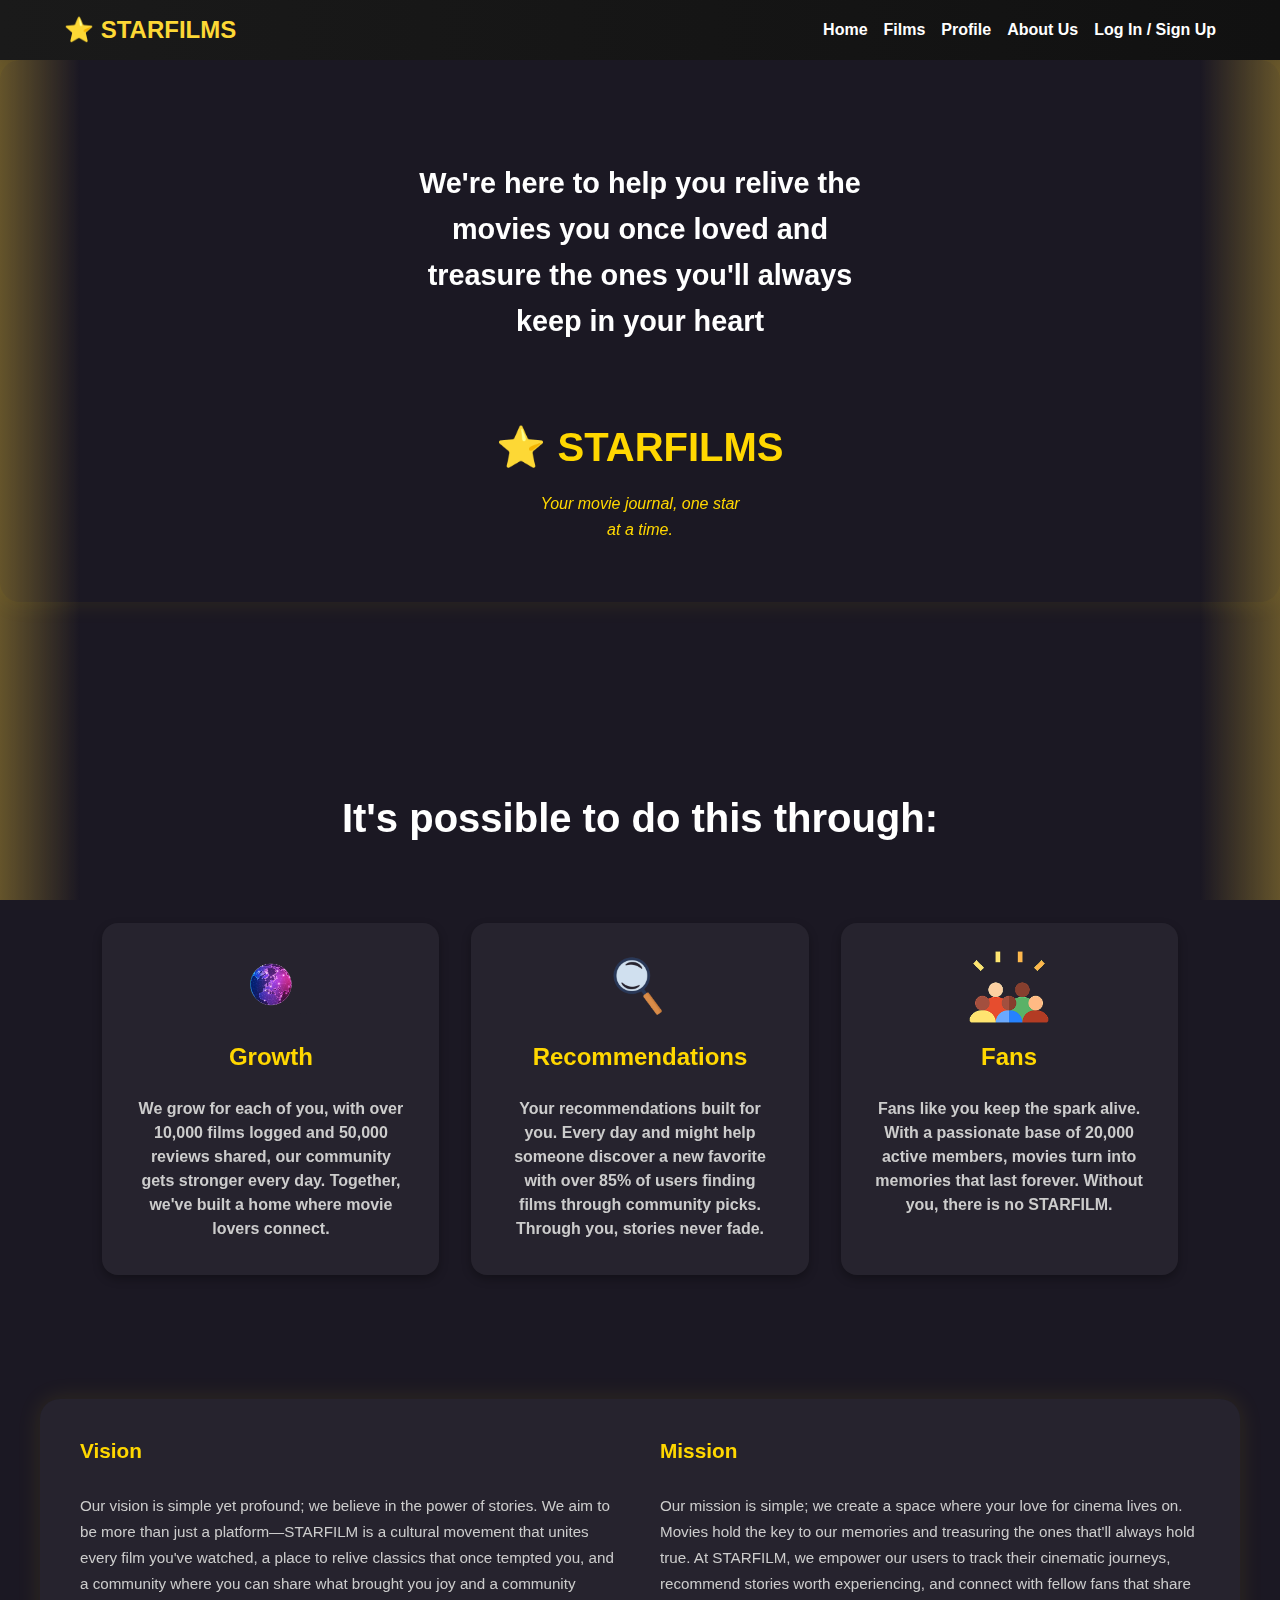
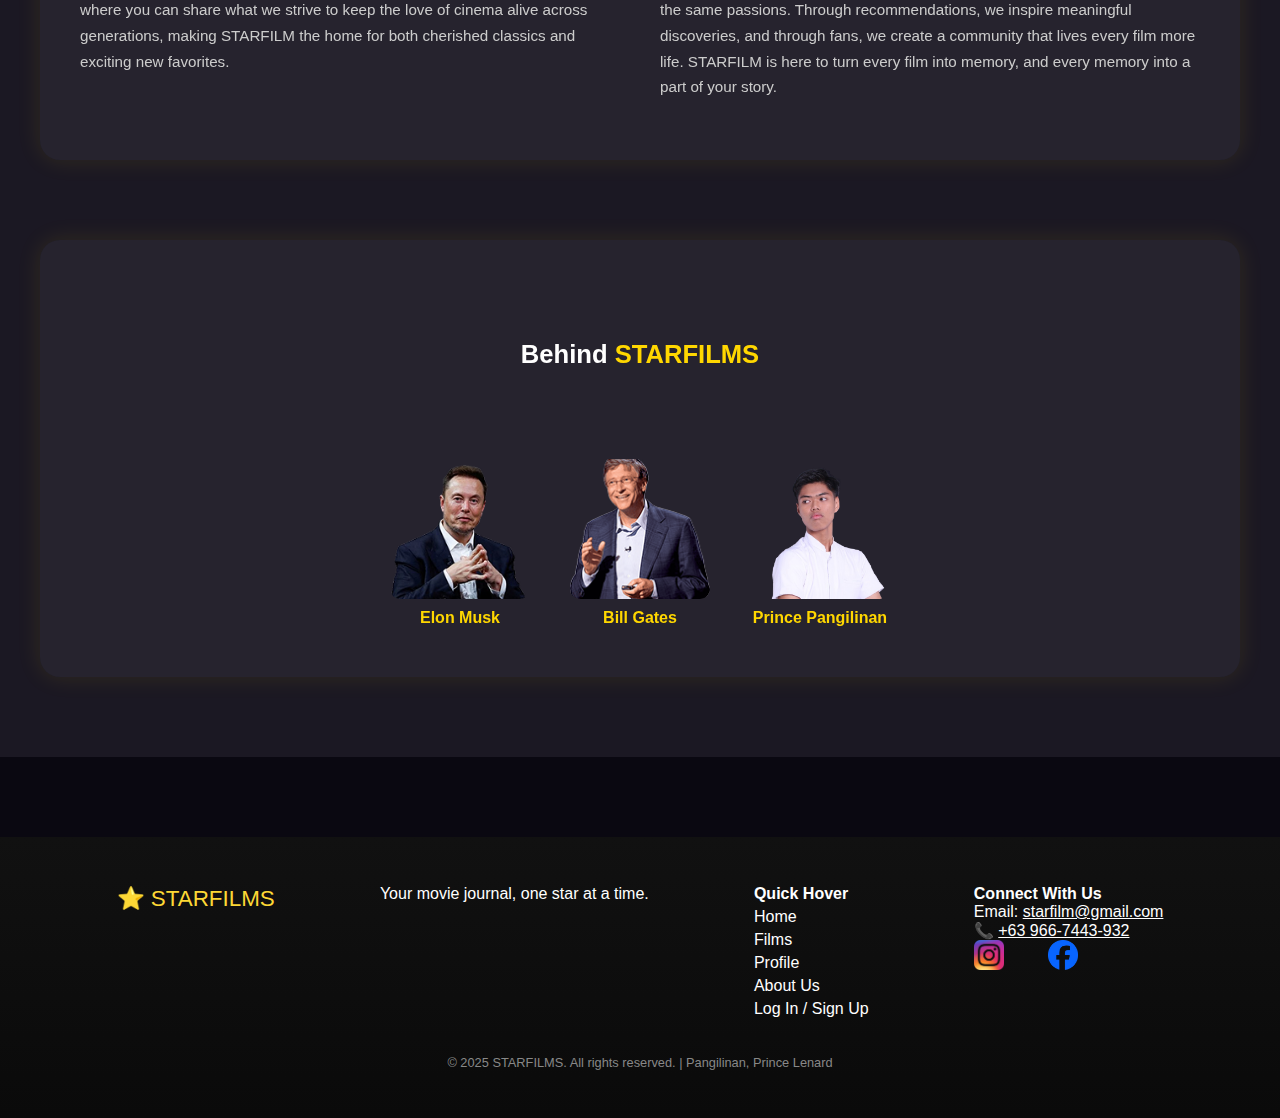
<file: About.html>
<!DOCTYPE html>
<html lang="en">
<head>
  <meta charset="UTF-8">
  <meta name="viewport" content="width=device-width, initial-scale=1.0">
  <title>About Us - StarFilms</title>
  <link rel="icon" type="image/png" href="images/figicon.png">
  <link rel="preconnect" href="https://fonts.googleapis.com">
  <link rel="preconnect" href="https://fonts.gstatic.com" crossorigin>
  <link href="https://fonts.googleapis.com/css2?family=Gantari:wght@400;600;700;800&display=swap" rel="stylesheet">
  <link rel="stylesheet" href="style.css">
</head>
<body>
 
  <header class="navbar">
    <div class="logo"><a href="index.html">⭐ STARFILMS</a></div>

   
    <nav>
      <ul class="nav-links">
        <li><a href="index.html">Home</a></li>
        <li><a href="Films.html">Films</a></li>
        <li><a href="Profile.html">Profile</a></li>
        <li><a href="About.html">About Us</a></li>
        <li><a href="LogPage.html">Log In / Sign Up</a></li>
      </ul>

      <button class="hamburger" aria-label="Open menu" aria-expanded="false">
        <span class="hamburger-box">
          <span class="hamburger-inner"></span>
        </span>
      </button>
    </nav>
  </header>

 
  <div class="about-page">
   
    <section class="about-intro">
      <h2>We're here to help you relive the<br>movies you once loved and<br>treasure the ones you'll always<br>keep in your heart</h2>
      <div class="about-logo">
        <h1 style="color: #ffd700; font-size: 2.5rem;">⭐ <span style="color: #ffd700;">STAR</span>FILMS</h1>
        <p>Your movie journal, one star<br>at a time.</p>
      </div>
    </section>

  
    <section class="about-values">
      <h2>It's possible to do this through:</h2>
      <div class="value-cards">
        <div class="card">
          <img src="images/planet.png" alt="Growth">
          <h3>Growth</h3>
          <p>We grow for each of you, with over 10,000 films logged and 50,000 reviews shared, our community gets stronger every day. Together, we've built a home where movie lovers connect.</p>
        </div>
        <div class="card">
          <img src="images/magni.png" alt="Recommendations">
          <h3>Recommendations</h3>
          <p>Your recommendations built for you. Every day and might help someone discover a new favorite with over 85% of users finding films through community picks. Through you, stories never fade.</p>
        </div>
        <div class="card">
          <img src="images/fan.png" alt="Fans">
          <h3>Fans</h3>
          <p>Fans like you keep the spark alive. With a passionate base of 20,000 active members, movies turn into memories that last forever. Without you, there is no STARFILM.</p>
        </div>
      </div>
    </section>

  
    <section class="about-mission">
      <div>
        <h3>Vision</h3>
        <p>Our vision is simple yet profound; we believe in the power of stories. We aim to be more than just a platform—STARFILM is a cultural movement that unites every film you've watched, a place to relive classics that once tempted you, and a community where you can share what brought you joy and a community where you can share what we strive to keep the love of cinema alive across generations, making STARFILM the home for both cherished classics and exciting new favorites.</p>
      </div>
      <div>
        <h3>Mission</h3>
        <p>Our mission is simple; we create a space where your love for cinema lives on. Movies hold the key to our memories and treasuring the ones that'll always hold true. At STARFILM, we empower our users to track their cinematic journeys, recommend stories worth experiencing, and connect with fellow fans that share the same passions. Through recommendations, we inspire meaningful discoveries, and through fans, we create a community that lives every film more life. STARFILM is here to turn every film into memory, and every memory into a part of your story.</p>
      </div>
    </section>

    
    <section class="about-team">
      <h2>Behind <span>STARFILMS</span></h2>
      <div class="team-members">
        <div class="member">
          <img src="images/elon.png" alt="Elon Musk">
          <h4>Elon Musk</h4>
        </div>
        <div class="member">
          <img src="images/bill.png" alt="Bill Gates">
          <h4>Bill Gates</h4>
        </div>
        <div class="member">
          <img src="images/prince.png" alt="prince">
          <h4>Prince Pangilinan</h4>
        </div>
      </div>
    </section>
  </div>

 
   <footer>
    <div class="footer-container">
      <div class="footer-logo">⭐ STARFILMS</div>
      <p>Your movie journal, one star at a time.</p>

      <div class="footer-links">
        <h4>Quick Hover</h4>
        <ul>
          <li><a href="index.html">Home</a></li>
          <li><a href="Films.html">Films</a></li>
          <li><a href="Profile.html">Profile</a></li>
          <li><a href="About.html">About Us</a></li>
          <li><a href="LogPage.html">Log In / Sign Up</a></li>
        </ul>
      </div>

      <div class="footer-connect">
        <h4>Connect With Us</h4>
        <p>Email: <a href="mailto:starfilm@gmail.com">starfilm@gmail.com</a></p>
        <p>📞 <a href="tel:+639667443932">+63 966-7443-932</a></p>
        <div class="footer-icon">
        <a href="https://www.instagram.com/lenrdsixft/?next=%2F"  target="_blank"><img src="images/ig.png" alt="Instagram"></a>
        <a href="https://www.facebook.com/share/16sWvcX14o/?mibextid=wwXIfr" target="_blank"><img src="images/fb.png" alt="Facebook"></a>
          </div>
      </div>
    </div>
    <p class="footer-note">© 2025 STARFILMS. All rights reserved. | Pangilinan, Prince Lenard</p>
  </footer>

   <script>
    (function() {
      const header = document.querySelector('.navbar');
      const hamburger = document.querySelector('.hamburger');
      const navLinks = document.querySelector('.nav-links');

      function toggleNav() {
        const opened = header.classList.toggle('nav-open');
        hamburger.setAttribute('aria-expanded', opened ? 'true' : 'false');
      }

      hamburger.addEventListener('click', toggleNav);

      
      navLinks.addEventListener('click', (e) => {
        if (e.target.tagName === 'A' && window.innerWidth <= 480) {
          header.classList.remove('nav-open');
          hamburger.setAttribute('aria-expanded', 'false');
        }
      });

      
      window.addEventListener('resize', () => {
        if (window.innerWidth > 480) {
          header.classList.remove('nav-open');
          hamburger.setAttribute('aria-expanded', 'false');
        }
      });
    })();
  </script>
</body>
</html>
</file>
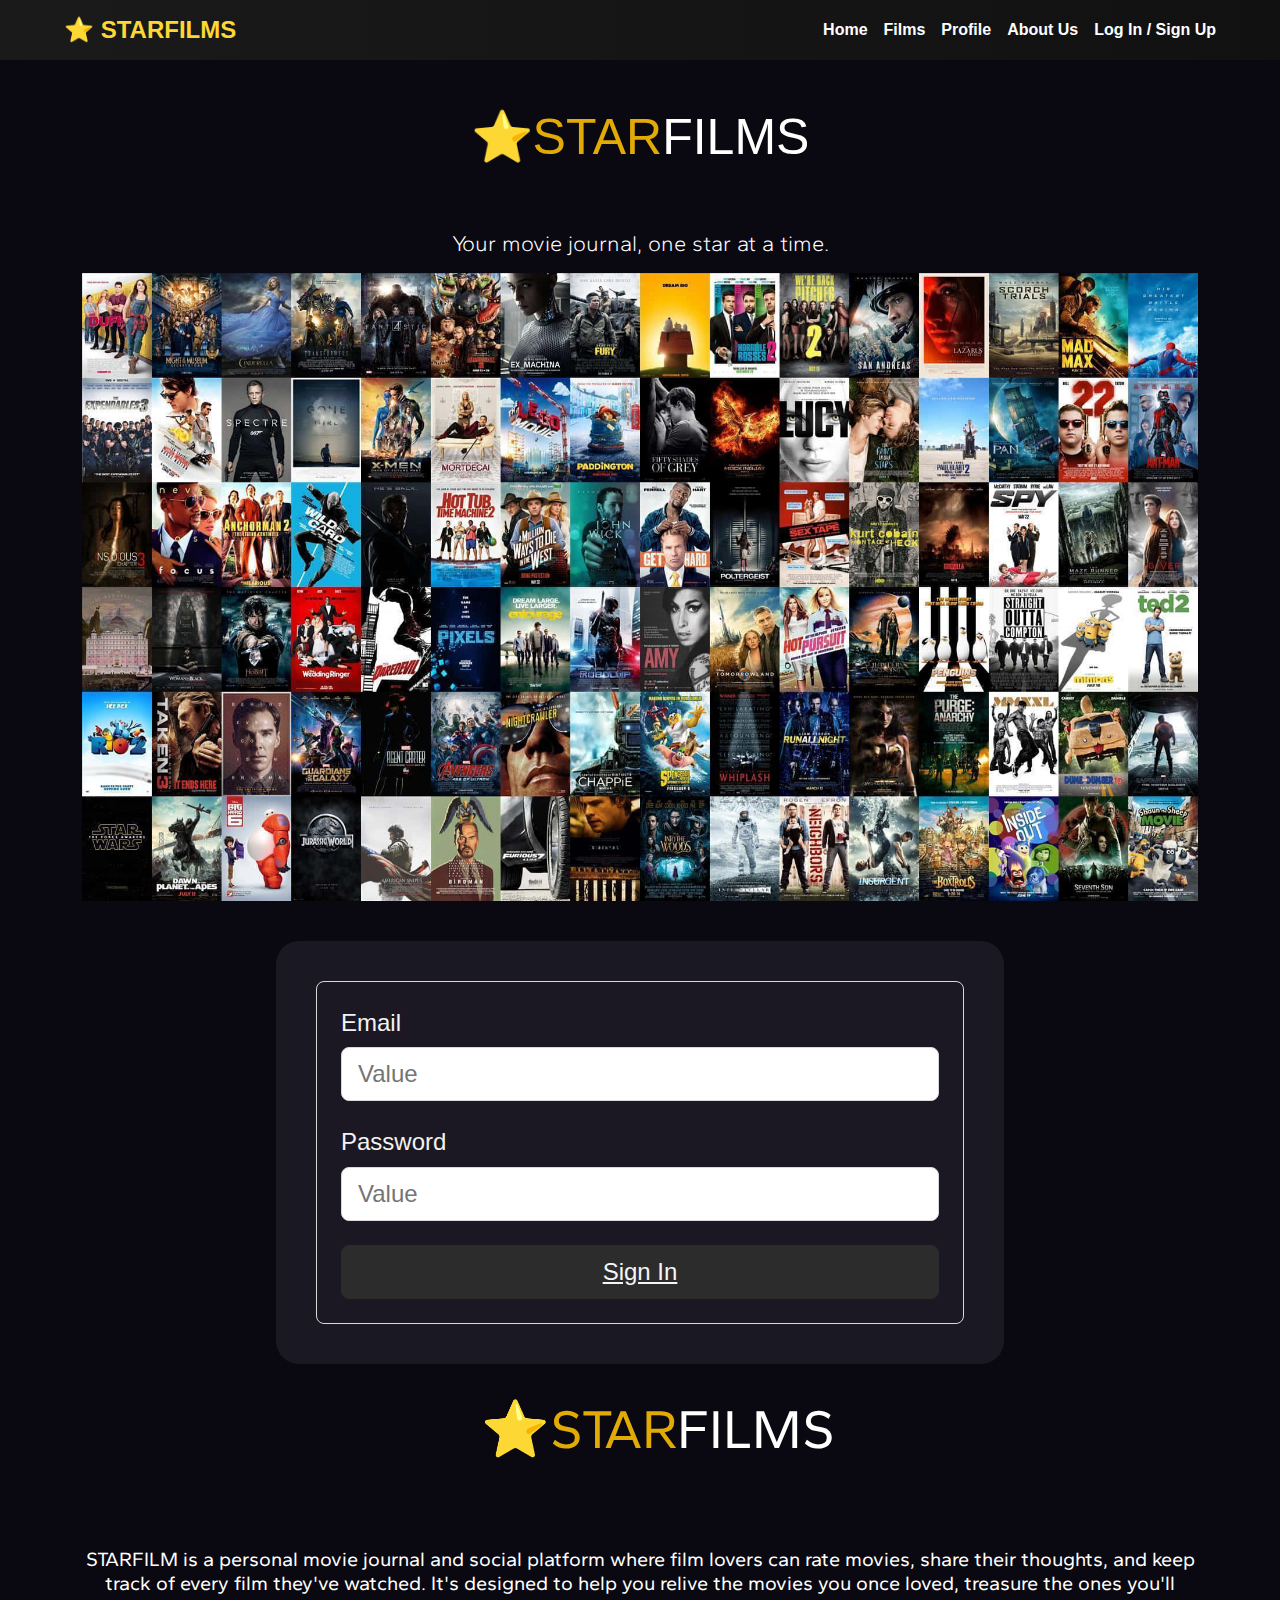
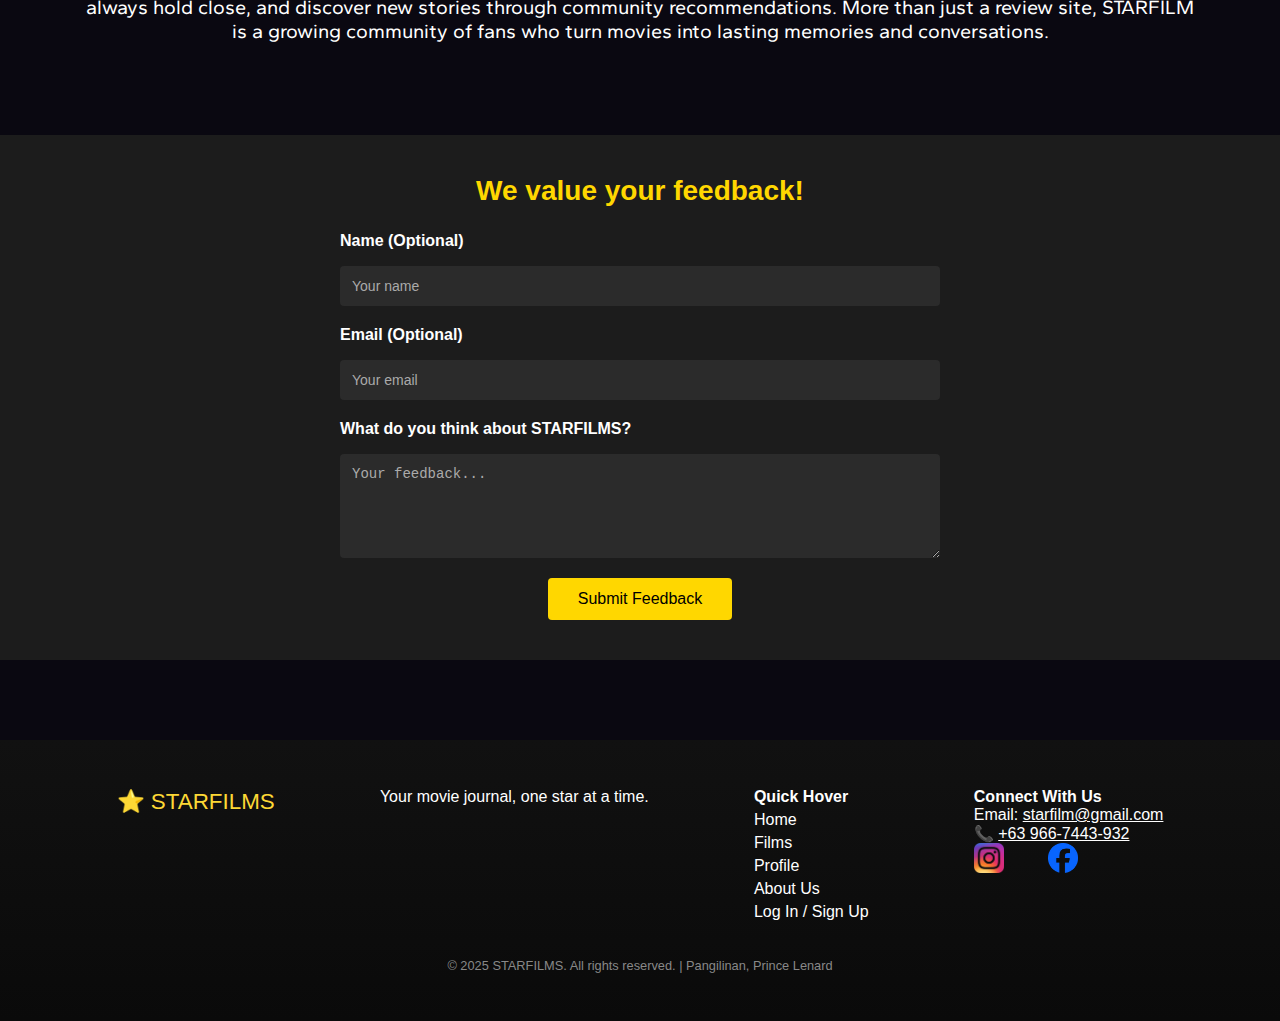
<file: LogPage.html>
<!DOCTYPE html>
<html lang="en">
<head>
  <meta charset="UTF-8" />
  <meta name="viewport" content="width=device-width, initial-scale=1.0" />
  <title>Films | STARFILMS</title>
  <link href="https://fonts.googleapis.com/css2?family=Gantari:wght@400;700&display=swap" rel="stylesheet">
  <link rel="stylesheet" href="style.css" />



</head>

<body>

  
  <header class="navbar">
    <div class="logo"><a href="index.html">⭐ STARFILMS</a></div>


    <nav>
      <ul class="nav-links">
        <li><a href="index.html">Home</a></li>
        <li><a href="Films.html">Films</a></li>
        <li><a href="Profile.html">Profile</a></li>
        <li><a href="About.html">About Us</a></li>
        <li><a href="LogPage.html">Log In / Sign Up</a></li>
      </ul>

     
      <button class="hamburger" aria-label="Open menu" aria-expanded="false">
        <span class="hamburger-box">
          <span class="hamburger-inner"></span>
        </span>
      </button>
    </nav>
  </header>

  <div class="page-container">
    <main class="main-content">
      <section class="logo-section">
        <div class="logo-container">
          <h1 class="logo-text">
            <span class="text-gold">⭐STAR</span><span class="text-white">FILMS</span>
          </h1>
        </div>
      </section>

      <figcaption class="tagline">Your movie journal, one star at a time.</figcaption>
      <img src="images/BACKGROUND.png" alt="movie posters">

      <section class="login-section">
        <div class="login-container">
          <form class="login-form">
            <div class="form-group">
              <label for="email" class="form-label">Email</label>
              <input type="email" id="email" class="form-input" placeholder="Value">
            </div>

            <div class="form-group">
              <label for="password" class="form-label">Password</label>
              <input type="password" id="password" class="form-input" placeholder="Value">
            </div>

<button type="submit" class="btn-primary">   <a href="index.html">Sign In</a></button>
          </form>
        </div>

    
      </section>

      <section class="about-section">
        <h2 class="about-title">
          <span class="text-gold">⭐STAR</span><span class="text-white">FILMS</span>
        </h2>
        <p class="about-text">
          STARFILM is a personal movie journal and social platform where film lovers can rate movies,
          share their thoughts, and keep track of every film they've watched. It's designed to help you
          relive the movies you once loved, treasure the ones you'll always hold close, and discover new stories
          through community recommendations. More than just a review site, STARFILM is a growing community of fans
          who turn movies into lasting memories and conversations.
        </p>
      </section>
    </main>
    <section class="survey-section">
  <h2>We value your feedback!</h2>
  <form class="survey-form" action="#" method="POST">
    <div class="form-group">
      <label for="feedback-name">Name (Optional)</label>
      <input type="text" id="feedback-name" name="name" placeholder="Your name">
    </div>

    <div class="form-group">
      <label for="feedback-email">Email (Optional)</label>
      <input type="email" id="feedback-email" name="email" placeholder="Your email">
    </div>

    <div class="form-group">
      <label for="feedback-message">What do you think about STARFILMS?</label>
      <textarea id="feedback-message" name="message" rows="5" placeholder="Your feedback..."></textarea>
    </div>

    <button type="submit" class="btn-submit">Submit Feedback</button>
  </form>
  </section>


   <footer>
    <div class="footer-container">
      <div class="footer-logo">⭐ STARFILMS</div>
      <p>Your movie journal, one star at a time.</p>

      <div class="footer-links">
        <h4>Quick Hover</h4>
        <ul>
          <li><a href="index.html">Home</a></li>
          <li><a href="Films.html">Films</a></li>
          <li><a href="Profile.html">Profile</a></li>
          <li><a href="About.html">About Us</a></li>
          <li><a href="LogPage.html">Log In / Sign Up</a></li>
        </ul>
      </div>

      <div class="footer-connect">
        <h4>Connect With Us</h4>
        <p>Email: <a href="mailto:starfilm@gmail.com">starfilm@gmail.com</a></p>
        <p>📞 <a href="tel:+639667443932">+63 966-7443-932</a></p>
        <div class="footer-icon">
        <a href="https://www.instagram.com/lenrdsixft/?next=%2F"  target="_blank"><img src="images/ig.png" alt="Instagram"></a>
        <a href="https://www.facebook.com/share/16sWvcX14o/?mibextid=wwXIfr" target="_blank"><img src="images/fb.png" alt="Facebook"></a>
          </div>
      </div>
    </div>
    <p class="footer-note">© 2025 STARFILMS. All rights reserved. | Pangilinan, Prince Lenard</p>
  </footer>
  </div>

  <script>
    (function() {
      const header = document.querySelector('.navbar');
      const hamburger = document.querySelector('.hamburger');
      const navLinks = document.querySelector('.nav-links');

      function toggleNav() {
        const opened = header.classList.toggle('nav-open');
        hamburger.setAttribute('aria-expanded', opened ? 'true' : 'false');
      }

      hamburger.addEventListener('click', toggleNav);

      navLinks.addEventListener('click', (e) => {
        if (e.target.tagName === 'A' && window.innerWidth <= 480) {
          header.classList.remove('nav-open');
          hamburger.setAttribute('aria-expanded', 'false');
        }
      });

      window.addEventListener('resize', () => {
        if (window.innerWidth > 480) {
          header.classList.remove('nav-open');
          hamburger.setAttribute('aria-expanded', 'false');
        }
      });
    })();
  </script>
</body>
</html>
</file>
<file: style.css>
* {
  margin: 0;
  padding: 0;
  box-sizing: border-box;
}

body {
  background-color: #0A0811;
  color: #fff;
  font-family: 'Gantari', sans-serif;
  overflow-x: hidden;
}

/* NAV */
.navbar {
  display: flex;
  justify-content: space-between;
  align-items: center;
  padding: 1.2rem 5%;
  background: linear-gradient(90deg, #1a1a1a, #111);
  position: sticky;
  top: 0;
  z-index: 10;
}

.logo {
  font-size: 1.5rem;
  font-weight: bold;
  color: #fdd835;
}

.nav-links {
  list-style: none;
  display: flex;
  gap: 2rem;
}

.nav-links a {
  text-decoration: none;
  color: #fff;
  font-weight: 600;
  transition: color 0.3s;
}

.nav-links a:hover {
  color: #fdd835;
}

/* HERO */

.hero {
  position: relative;
  width: 100%;
  height: 100vh;
  background: url("images/Spiderman.png") ;
  display: flex;
  align-items: center;
  justify-content: flex-start;
  padding: 0 8%;
  color: #fff;
  font-family: 'Gantari', sans-serif;
  overflow: hidden;
}


.hero::before {
  content: "";
  position: absolute;
  top: 0;
  left: 0;
  width: 100%;
  height: 100%;
  background: linear-gradient(to bottom, rgba(0, 0, 0, 0.6) 30%, rgba(0, 0, 0, 0.9) 90%);
  z-index: 1;
}


.hero-content {
  position: relative;
  z-index: 2;
  max-width: 600px;
}

.hero-content h1 {
  font-size: 4rem;
  font-weight: 800;
  line-height: 1.1;
  margin-bottom: 1rem;
}

.hero-content h1 span {
  font-size: 2.5rem;
  color: #f9c349; 
}

.hero-content p {
  font-size: 1.1rem;
  line-height: 1.8;
  margin-bottom: 2rem;
  color: #e5e5e5;
}


.hero-buttons {
  display: flex;
  gap: 1rem;
}

.btn {
  font-size: 1rem;
  font-weight: bold;
  padding: 0.8rem 1.8rem;
  border: none;
  border-radius: 12px;
  cursor: pointer;
  transition: all 0.3s ease;
}

.btn.play {
  background-color: #fff;
  color: #000;
}

.btn.play:hover {
  background-color: #f9c349;
  color: #000;
  transform: scale(1.05);
}

.btn.info {
  background-color: rgba(255, 255, 255, 0.2);
  color: #fff;
  backdrop-filter: blur(10px);
}

.btn.info:hover {
  color: #000;
  transform: scale(1.05);
}


.hero-image img {
  display: none;
}


/* FEATURED */
.featured {
  padding: 4rem 5%;
  text-align: center;
  
}

.featured h2 span {
  color: #fdd835;
}

.film-grid {
  display: flex;
  gap: 2rem;
  margin-top: 2rem;
  justify-content: center; 
  gap: 20px; 
}

.film-card {
  background: linear-gradient(180deg, #1B1823, #13101A);
  border-radius: 20px;
  padding: 1rem;
  width: 30%;
  box-shadow: inset 0 0 10px rgba(255, 255, 255, 0.05),
              0 0 25px rgba(0, 0, 0, 0.6);
  transition: transform 0.3s, box-shadow 0.3s;

  gap: 20px; 
}

.film-card:hover {
  transform: scale(1.03);
  box-shadow: 0 0 25px rgba(253, 216, 53, 0.3);
}

.film-card img {
  width: 100%;
  height: 350px;
  background: #333;
  border-radius: 15px;

}

.film-info h3 {
  margin-top: 1rem;
  color: #fdd835;
}

.trailer {
  margin-top: 0.8rem;
  padding: 0.5rem 1.2rem;
  border: none;
  border-radius: 20px;
  cursor: pointer;

}

/* TRENDING */
.trending {
  padding: 4rem 5%;
}

.trending h2 span {
  color: #fdd835;
}

.trending-grid {
  margin-top: 2rem;
  display: grid;
  grid-template-columns: repeat(6, 1fr);
  gap: 1.5rem;
}

.trend-card {
  background: linear-gradient(180deg, #1B1823, #13101A);
  border-radius: 15px;
  padding: 0.8rem;
  text-align: center;
  transition: transform 0.3s, box-shadow 0.3s;
  box-shadow: inset 0 0 10px rgba(255, 255, 255, 0.05),
              0 0 20px rgba(0, 0, 0, 0.5);
}

.trend-card:hover {
  transform: scale(1.05);
  box-shadow: 0 0 25px rgba(253, 216, 53, 0.3);
}

.trend-card img {
  width: 100%;
  height: 250px;
  background: #333;
  border-radius: 10px;
  margin-bottom: 0.8rem;
}

.trend-card h4 {
  color: #fff;
  margin-bottom: 0.3rem;
  font-size: 0.95rem;
  font-weight: 700;
}

.trend-card p {
  color: #fdd835;
  font-size: 0.9rem;
}

.trend-card p span {
  color: #aaa;
  font-size: 0.8rem;
  margin-left: 5px;
}



/* FOOTER */
footer {
  background: linear-gradient(180deg, #111, #0a0a0a);
  padding: 3rem 5%;
  text-align: center;
  margin-top: 80px;
}

.footer-container {
  display: flex;
  justify-content: space-around;
  flex-wrap: wrap;
  text-align: left;
}

.footer-logo {
  font-size: 1.4rem;
  color: #fdd835;
  margin-bottom: 1rem;
}

.footer-links ul {
  list-style: none;
}

.footer-links ul li {
  margin: 5px 0;
}

.footer-links a {
  color: #fff;
  text-decoration: none;
}

.footer-links a:hover {
  color: #fdd835;
}

.footer-note {
  margin-top: 2rem;
  font-size: 0.8rem;
  color: #888;
}


body {
  background-color: #1B1823;
  font-family: "Gantari", sans-serif;
  color: #fff;
}


.films-section {
  text-align: center;
  padding: 60px 5%;
  max-width: 1400px;
  margin: 0 auto;
}

.films-section h2 {
  font-size: 2rem;
  color: #fdd835;
  margin-bottom: 30px;
}


.films-grid {
  display: grid;
  grid-template-columns: repeat(auto-fit, minmax(250px, 1fr)); /* 4 per row max */
  gap: 2rem;
  justify-items: center;
}


.film-card {
  background: linear-gradient(180deg, #1B1823, #13101A);
  border-radius: 20px;
  padding: 1rem;
  width: 100%;
  max-width: 280px;
  box-shadow: 0 0 15px rgba(0, 0, 0, 0.4);
  transition: transform 0.3s ease, box-shadow 0.3s ease;
}

.film-card:hover {
  transform: scale(1.05);
  box-shadow: 0 0 25px rgba(253, 216, 53, 0.4);
}


.film-card img {
  width: 100%;
  height: 380px; 
  object-fit: cover;
  border-radius: 15px;
  background: #2b2633;
}


.film-card h3 {
  margin-top: 1rem;
  color: #fdd835;
  font-size: 1.1rem;
  font-weight: 700;
}


.film-card p {
  color: #ccc;
  font-size: 0.9rem;
  margin-top: 0.3rem;
}
/* PROFILE  */

.profile-header {
  position: relative;
  text-align: center;
  color: #fff;
  margin-top: 80px;
  padding-top: 90px;
}

.profile-header .banner {
  width: 70%;
  height: 300px;
  object-fit: cover;
  border-radius: 20px;
  box-shadow: 0 0 25px rgba(253, 216, 53, 0.2);
}

.profile-info {
  margin-top: -70px;
  display: flex;
  flex-direction: column;
  align-items: center;
  background: linear-gradient(180deg, #1B1823, #13101A);
  border-radius: 20px;
  padding: 2rem;
  width: 80%;
  margin-left: auto;
  margin-right: auto;
  box-shadow: inset 0 0 10px rgba(255, 255, 255, 0.05),
              0 0 25px rgba(0, 0, 0, 0.6);
}

.profile-info .avatar {
  width: 130px;
  height: 130px;
  border-radius: 50%;
  border: 4px solid #fdd835;
  object-fit: cover;
  margin-bottom: 1rem;
}

.profile-info .stats {
  display: flex;
  justify-content: center;
  gap: 3rem;
  margin-top: 1rem;
}

.profile-info .stats div {
  text-align: center;
}

.profile-info .stats h3 {
  color: #fdd835;
  font-size: 1.5rem;
}

.profile-info .quote {
  margin-top: 1.2rem;
  font-style: italic;
  color: #ddd;
}

.profile-info .socials {
  margin-top: 1rem;
}

.profile-info .socials a img {
  width: 25px;
  height: 25px;
  margin: 0 8px;
  filter: brightness(0) invert(1);
  transition: transform 0.3s;
}

.profile-info .socials a img:hover {
  transform: scale(1.2);
  filter: brightness(1) invert(0) sepia(1) saturate(5) hue-rotate(40deg);
}

.subnav {
  margin-top: 1.5rem;
  font-weight: 600;
}

.subnav a {
  text-decoration: none;
  color: #fdd835;
}

.subnav a:hover {
  text-decoration: underline;
}

/* FAVORITE */
.favorites {
  text-align: center;
  padding: 4rem 8%;

}

.favorites h2 span {
  color: #fdd835;
}

.movie-grid {
  display: grid;
  gap: 2rem;
  margin-top: 2rem;
}

.card {
  background: linear-gradient(180deg, #1B1823, #13101A);
  border-radius: 20px;
  padding: 1rem;
  box-shadow: inset 0 0 10px rgba(255, 255, 255, 0.05),
              0 0 25px rgba(0, 0, 0, 0.6);
  transition: transform 0.3s, box-shadow 0.3s;
}

.card:hover {
  transform: scale(1.05);
  box-shadow: 0 0 25px rgba(253, 216, 53, 0.3);
}

.card img {
  width: 100%;
  height: 280px;
  object-fit: cover;
  border-radius: 15px;
}

.card p {
  margin-top: 0.8rem;
  color: #fdd835;
  font-weight: bold;
}

.activities {
  padding: 4rem 8%;
  text-align: center;
}

.activities h2 span {
  color: #fdd835;
}

.post {
  background: linear-gradient(180deg, #1B1823, #13101A);
  border-radius: 20px;
  padding: 1.5rem;
  margin: 2rem 0;
  box-shadow: inset 0 0 10px rgba(255, 255, 255, 0.05),
              0 0 25px rgba(0, 0, 0, 0.6);
}

.post .user {
  font-weight: 600;
  color: #fdd835;
  margin-bottom: 0.5rem;
}

.post h3 {
  font-size: 1.3rem;
  margin-bottom: 0.5rem;
}

.post .stars {
  color: #fdd835;
  margin-bottom: 1rem;
}

.post-content {
  display: flex;
  align-items: flex-start;
  gap: 1rem;
}

.post-content img {
  width: 150px;
  height: 200px;
  object-fit: cover;
  border-radius: 15px;
}

.post-content p {
  flex: 1;
  color: #eee;
  line-height: 1.5;
}

/*RATES */
.rates {
  padding: 4rem 8%;
  text-align: center;
}

.rates h2 span {
  color: #fdd835;
}

.rate-card {
  display: inline-block;
  background: linear-gradient(180deg, #1B1823, #13101A);
  border-radius: 20px;
  padding: 1rem;
  margin: 1rem;
  box-shadow: inset 0 0 10px rgba(255, 255, 255, 0.05),
              0 0 25px rgba(0, 0, 0, 0.6);
  transition: transform 0.3s ease;
}

.rate-card:hover {
  transform: scale(1.05);
  box-shadow: 0 0 25px rgba(253, 216, 53, 0.3);
}

.rate-card img {
  width: 200px;
  height: 280px;
  object-fit: cover;
  border-radius: 15px;
}

.rate-card .stars {
  color: #fdd835;
  margin-top: 0.8rem;
  font-size: 1.3rem;
}


/* ABOUT */
.about-page {
  position: relative;
  background: #1B1823;
  color: white;
  width: 100%;
  overflow: hidden;
}

.about-page::before,
.about-page::after {
  content: "";
  position: fixed;
  top: 0;
  width: 80px;
  height: 100%;
  z-index: 0;
  pointer-events: none;
}

.about-page::before {
  left: 0;
  background: linear-gradient(to right, rgba(212, 175, 55, 0.4), transparent);
}

.about-page::after {
  right: 0;
  background: linear-gradient(to left, rgba(212, 175, 55, 0.4), transparent);
}

.about-page > * {
  position: relative;
}

.about-page h2 {
  text-align: center;
  font-size: 1.6rem;
  color: #fff;
  margin-bottom: 30px;
  font-weight: 700;
  padding: 50px;
}

.about-page p {
  color: #ccc;
  line-height: 1.6;
  padding: 50px;
}


.about-intro {
  text-align: center;
  margin-bottom: 80px;
  padding: 50px;
  border-radius: 20px;
  box-shadow: 0 0 25px rgba(255, 215, 0, 0.1);
}

.about-intro h2 {
  font-size: 1.8rem;
  line-height: 1.6;
  padding: 50px;
}

.about-intro .about-logo {
  margin-top: 30px;
}

.about-intro img {
  width: 120px;
}

.about-intro p {
  margin-top: 10px;
  font-style: italic;
  color: #ffd700;
  padding: 10px;
}


.about-values {
  margin: 60px 0;
}

.about-values h2 {
  text-align: center;
  color: #fff;
  font-size: 1.6rem;
  margin-bottom: 40px;
}


.value-cards {
  display: flex;
  justify-content: center;
  flex-wrap: wrap;
  gap: 30px;
}

.value-cards .card {
  background: rgba(255, 255, 255, 0.05);
  border-radius: 20px;
  width: 280px;
  text-align: center;
  padding: 30px 20px;
  transition: 0.3s;
  box-shadow: 0 0 25px rgba(255, 215, 0, 0.1);
}

.value-cards .card:hover {
  transform: translateY(-5px);
  box-shadow: 0 0 30px rgba(255, 215, 0, 0.3);
}

.value-cards img {
  width: 80px;
  height: 80px;
  margin-bottom: 15px;
  object-fit: contain;
}

.value-cards h3 {
  color: #ffd700;
  margin-bottom: 10px;
  font-size: 1.2rem;
}

.value-cards p {
  padding: 10px;
  font-size: 0.9rem;
}


.about-mission {
  display: flex;
  justify-content: space-between;
  gap: 40px;
  padding: 40px;
  border-radius: 20px;
  background: rgba(255, 255, 255, 0.05);
  box-shadow: 0 0 25px rgba(255, 215, 0, 0.1);
  margin-bottom: 80px;
  max-width: 1200px;
  margin-left: auto;
  margin-right: auto;
}

.about-mission > div {
  flex: 1;
}

.about-mission h3 {
  color: #ffd700;
  margin-bottom: 10px;
  font-size: 1.3rem;
}

.about-mission p {
  color: #ccc;
  font-size: 0.95rem;
  line-height: 1.7;
  padding: 20px 0;
}


.about-team {
  text-align: center;
  padding: 50px;
  border-radius: 20px;
  background: rgba(255, 255, 255, 0.05);
  box-shadow: 0 0 25px rgba(255, 215, 0, 0.1);
  max-width: 1200px;
  margin: 0 auto 80px;
}

.about-team h2 {
  color: #fff;
  font-size: 1.6rem;
  margin-bottom: 40px;
}

.about-team h2 span {
  color: #ffd700;
}

.team-members {
  display: flex;
  justify-content: center;
  flex-wrap: wrap;
  gap: 40px;
}

.member {
  text-align: center;
}

.member img {
  width: 140px;
  height: 140px;
  border-radius: 10px;
  object-fit: cover;
  margin-bottom: 10px;
  transition: 0.3s;
}

.member img:hover {
  transform: scale(1.05);
  box-shadow: 0 0 20px rgba(255, 215, 0, 0.4);
}

.member h4 {
  color: #ffd700;
  font-size: 1rem;
  margin-top: 5px;
}


body {
  font-family: 'Inter', Helvetica, sans-serif;
  background-color: #0a0811;
  color: #ffffff;
  min-width: 320px;
  overflow-x: hidden;
}

.page-container {
  width: 100%;
  min-width: 1440px;
  background-color: #0a0811;
  position: relative;
}


.hero-section {
  position: relative;
  width: 100%;
  height: 1024px;
  overflow: hidden;
}

.background-image {
  position: absolute;
  inset: 0;
  width: 100%;
  height: 100%;
  object-fit: cover;
}

.gradient-overlay {
  position: absolute;
  inset: 0;
  background: linear-gradient(180deg, rgba(0, 0, 0, 0) 0%, rgba(10, 8, 17, 1) 100%);
}

.logo-decoration-top {
  position: absolute;
  top: 12px;
  left: 0;
  width: 195px;
  height: 117px;
  animation: fade-in 1s ease forwards;
}

.logo-decoration-top img {
  width: 100%;
  height: 100%;
  object-fit: contain;
}


.gradient-overlay {
  position: absolute;
  width: 1068px;
  height: 1443px;
  background: linear-gradient(90deg, rgba(0, 0, 0, 0) 0%, rgba(10, 8, 17, 1) 100%);
  pointer-events: none;
  transform: rotate(90deg);
}

.gradient-1 {
  top: -175px;
  left: 186px;
}

.gradient-2 {
  top: -1380px;
  left: -680px;
}


.hero-section {
  position: relative;
  width: 100%;
  height: auto;
  margin-bottom: 40px;
}

.hero-background {
  width: 100%;
  height: auto;
  object-fit: cover;
  display: block;
}

.hero-gradient {
  position: absolute;
  inset: 0;
  background: linear-gradient(90deg, rgba(0, 0, 0, 0) 0%, rgba(10, 8, 17, 1) 100%);
}

.hero-watermark {
  position: absolute;
  top: 37px;
  left: 18px;
}

.hero-watermark img {
  width: 195px;
  height: 117px;
}



.hero-logo-icon {
  position: absolute;
  top: 25px;
  left: 18px;
  width: 191px;
  height: 130px;
}

.hero-logo-text {
  position: absolute;
  top: 95px;
  left: 157px;
  width: 227px;
  font-family: 'Madimi One', cursive;
  font-size: 36px;
  font-weight: 400;
  white-space: nowrap;
}


.main-content {
  position: relative;
  width: 100%;
  display: flex;
  flex-direction: column;
  align-items: center;
  padding: 0 20px;
}


.logo-section {
  width: 100%;
  display: flex;
  justify-content: center;
  padding: 48px 0;
}

.logo-container {
  display: flex;
  align-items: center;
  gap: 16px;
}

.logo-icon {
  width: 120px;
  height: 120px;
  object-fit: contain;
}

.logo-text {
  font-size: 62px;
  font-weight: 400;
  white-space: nowrap;
}


.text-gold {
  color: #e1aa04;
}

.text-white {
  color: #ffffff;
}


.tagline {
  width: 358px;
  font-family: 'Gantari', sans-serif;
  font-weight: 300;
  font-size: 27px;
  text-align: center;
  color: #ffffff;
  margin-bottom: 40px;
}

/* Login Section */
.login-section {
  margin-top: 40px;
  width: 100%;
  max-width: 910px;
  display: flex;
  flex-direction: column;
  align-items: center;
}

.login-container {
  width: 100%;
  background-color: #1a1822;
  border-radius: 23px;
  padding: 66px 107px;
}

.login-form {
  display: flex;
  flex-direction: column;
  gap: 24px;
  max-width: 693px;
  width: 100%;
  background-color: #1b1823;
  border-radius: 8px;
  border: 1px solid #d9d9d9;
  padding: 24px;
}

.form-group {
  display: flex;
  flex-direction: column;
  gap: 8px;
  width: 100%;
}

.form-label {
  font-family: 'Inter', sans-serif;
  font-size: 24px;
  font-weight: 400;
  color: #f2f2f2;
  line-height: 33.6px;
}

.form-input {
  width: 100%;
  min-width: 240px;
  padding: 12px 16px;
  background-color: #ffffff;
  border: 1px solid #d9d9d9;
  border-radius: 8px;
  font-family: 'Inter', sans-serif;
  font-size: 24px;
  font-weight: 400;
  color: #b3b3b3;
  line-height: 24px;
}

.form-input:focus {
  outline: none;
  border-color: #e1aa04;
}

.btn-primary {
  width: 100%;
  padding: 12px;
  background-color: #2c2c2c;
  border: 1px solid #2c2c2c;
  border-radius: 8px;
  font-family: 'Inter', sans-serif;
  font-size: 24px;
  font-weight: 400;
  color: #f5f5f5;
  cursor: pointer;
  transition: background-color 0.3s ease;
}

.btn-primary:hover {
  background-color: #3c3c3c;
}

.forgot-password {
  font-family: 'Inter', sans-serif;
  font-size: 24px;
  font-weight: 400;
  color: #f2f2f2;
  text-decoration: underline;
  cursor: pointer;
  transition: color 0.3s ease;
}

.forgot-password:hover {
  color: #ffffff;
}

.signup-prompt {
  width: 645px;
  margin-top: 22px;
  font-family: 'Inter', sans-serif;
  font-size: 24px;
  font-weight: 400;
  color: #f2f2f2;
  line-height: 33.6px;
}

.btn-secondary {
  width: 100%;
  margin-top: 44px;
  padding: 12px;
  background-color: #2c2c2c;
  border: 1px solid #2c2c2c;
  border-radius: 8px;
  font-family: 'Inter', sans-serif;
  font-size: 24px;
  font-weight: 400;
  color: #f5f5f5;
  cursor: pointer;
  transition: background-color 0.3s ease;
}

.btn-secondary:hover {
  background-color: #3c3c3c;
}


.about-section {
  width: 100%;
  display: flex;
  flex-direction: column;
  align-items: center;
  margin-top: 51px;
  padding-bottom: 60px;
}

.about-title {
  width: 319px;
    font-family: 'Gantari', sans-serif;
  font-size: 55px;
  font-weight: 400;
  text-align: center;
  margin-bottom: 85px;
}

.about-text {
  width: 1139px;
  font-family: 'Gantari', sans-serif;
  font-size: 24px;
  font-weight: 400;
  text-align: center;
  color: #ffffff;
  line-height: normal;
}

.rates {
  padding: 50px 10%;
  text-align: center;
  color: #fff;
}

.rates h2 {
  font-size: 2rem;
  margin-bottom: 30px;
}

.rates span {
  color: #E1B12C;
}

.rates-table {
  width: 80%;
  margin: 0 auto;
  border-collapse: collapse;
  background-color: #16151C;
  box-shadow: 0 0 10px rgba(0,0,0,0.3);
  border-radius: 10px;
  overflow: hidden;
}

.rates-table th, 
.rates-table td {
  padding: 15px;
  border-bottom: 1px solid #2C2A35;
  text-align: center;
}

.rates-table th {
  background-color: #1E1C25;
  color: #E1B12C;
  font-weight: 600;
}

.rates-table tr:last-child td {
  border-bottom: none;
}

.rates-table tr:hover {
  background-color: #222030;
  transition: 0.3s ease;
}
.trailer {
  margin-top: 30px;
  text-align: center;
}
.trailer video {
      width: 80%;
      max-width: 800px;
      border: 2px solid #fff;
      border-radius: 8px;
      box-shadow: 0 0 20px rgba(255,255,255,0.5);
      float: both;
    }

.tra {
  text-align: center;
  font-size: 1.6rem;
  color: #ffffff;
  font-weight: 700;
  margin-top: 40px;
}
.logo a{
  text-decoration: none;
  color: #fdd835;
}



:root {
  --bg: #0a0811;
  --panel: #1B1823;
  --accent: #fdd835;
  --muted: #ccc;
  --glass: rgba(255,255,255,0.08);
  --card-radius: 16px;
}





.hamburger {
  display: none; 
  background: transparent;
  border: 0;
  cursor: pointer;
  padding: 6px;
  margin-left: 12px;
}


.hamburger-box {
  display: inline-block;
  width: 28px;
  height: 18px;
  position: relative;
}
.hamburger-inner,
.hamburger-inner::before,
.hamburger-inner::after {
  width: 28px;
  height: 2px;
  background-color: #fff;
  position: absolute;
  left: 0;
  transition: transform 0.25s ease, opacity 0.2s ease;
}
.hamburger-inner {
  top: 50%;
  transform: translateY(-50%);
}
.hamburger-inner::before {
  content: '';
  top: -8px;
}
.hamburger-inner::after {
  content: '';
  top: 8px;
}


.navbar.nav-open .hamburger-inner {
  background: transparent;
}
.navbar.nav-open .hamburger-inner::before {
  transform: translateY(8px) rotate(45deg);
}
.navbar.nav-open .hamburger-inner::after {
  transform: translateY(-8px) rotate(-45deg);
}

/* ------------------------
   HERO SECTION
   ------------------------ */
.hero {
  position: relative;
  width: 100%;
  min-height: 60vh;
  background: url("images/Spiderman.png") center/cover no-repeat;
  display: flex;
  align-items: center;
  justify-content: flex-start;
  padding: 4rem 8%;
  color: #fff;
  overflow: hidden;
}

.hero::before {
  content: "";
  position: absolute;
  inset: 0;
  background: linear-gradient(to bottom, rgba(0,0,0,0.6) 30%, rgba(0,0,0,0.9) 90%);
  z-index: 1;
}

.hero-content {
  position: relative;
  z-index: 2;
  max-width: 600px;
}
.hero-content h1 {
  font-size: 3.6rem;
  font-weight: 800;
  line-height: 1.05;
  margin-bottom: 1rem;
}
.hero-content h1 span {
  font-size: 1.8rem;
  color: #f9c349;
}
.hero-content p {
  font-size: 1.05rem;
  line-height: 1.6;
  margin-bottom: 1.2rem;
  color: #e5e5e5;
}
.hero-buttons {
  display: flex;
  gap: 1rem;
}
.btn {
  font-size: 1rem;
  font-weight: 700;
  padding: 0.75rem 1.5rem;
  border-radius: 12px;
  border: none;
  cursor: pointer;
}
.btn.play {
  background-color: #fff;
  color: #000;
}
.btn.info {
  background-color: rgba(255,255,255,0.12);
  color: #fff;
  backdrop-filter: blur(6px);
}


.hero-image img {
  display: block;
  width: 320px;
  height: auto;
  z-index: 2;
  margin-left: 2rem;
  border-radius: 12px;
  box-shadow: 0 6px 30px rgba(0,0,0,0.6);
}

/* FEATURED / FILM GRID*/
.featured {
  padding: 3rem 5%;
}
.featured h2 span {
  color: var(--accent);
}


.film-grid {
  display: flex;
  gap: 1.5rem;
  margin-top: 1.5rem;
  justify-content: center;
  flex-wrap: wrap;
}

.film-card {
  background: linear-gradient(180deg, #1B1823, #13101A);
  border-radius: var(--card-radius);
  padding: 1rem;
  width: 100%;
  max-width: 340px; 
  box-shadow: 0 0 15px rgba(0,0,0,0.45);
  transition: transform 0.25s ease, box-shadow 0.25s ease;
}
.film-card:hover {
  transform: translateY(-6px);
  box-shadow: 0 14px 30px rgba(0,0,0,0.5);
}

.film-card img {
  width: 100%;
  height: 380px;
  object-fit: cover;
  border-radius: 12px;
  background: #2b2633;
}
.film-card h3 {
  margin-top: 0.8rem;
  color: var(--accent);
  font-size: 1.05rem;
  font-weight: 700;
}
.film-card p {
  color: var(--muted);
  font-size: 0.95rem;
  margin-top: 0.35rem;
}


.films-grid {
  display: grid;
  grid-template-columns: repeat(auto-fit, minmax(250px, 1fr));
  gap: 1.4rem;
  padding: 2rem 5%;
}


.trending {
  padding: 3rem 5%;
}
.trending h2 span { color: var(--accent); }
.trending-grid {
  margin-top: 1.5rem;
  display: grid;
  grid-template-columns: repeat(auto-fit, minmax(160px, 1fr));
  gap: 1rem;
}

.trend-card {
  background: linear-gradient(180deg, #1B1823, #13101A);
  border-radius: 12px;
  padding: 0.8rem;
  text-align: center;
}

/* PROFILE  */
.profile-header {
  position: relative;
  text-align: center;
  color: #fff;
  margin-top: 40px;
  padding-top: 60px;
}
.profile-header .banner {
  width: 70%;
  max-width: 900px;
  height: 260px;
  object-fit: cover;
  border-radius: 12px;
  box-shadow: 0 12px 30px rgba(0,0,0,0.4);
}

.profile-info {
  margin-top: -70px;
  display: flex;
  flex-direction: column;
  align-items: center;
  background: linear-gradient(180deg, #1B1823, #13101A);
  border-radius: 12px;
  padding: 1.6rem;
  width: 80%;
  margin-left: auto;
  margin-right: auto;
  box-shadow: inset 0 0 10px rgba(255,255,255,0.03), 0 0 20px rgba(0,0,0,0.4);
}
.profile-info .avatar {
  width: 120px;
  height: 120px;
  border-radius: 50%;
  border: 4px solid var(--accent);
  object-fit: cover;
  margin-bottom: 1rem;
}
.profile-info .stats { 
  display:flex; gap:2rem; 
  justify-content:center; 
  margin-top:1rem; 
}

.profile-info .stats h3 { 
  color: var(--accent); 
  font-size:1.25rem; 
}


.favorites { text-align:center; 
  padding: 
  3rem 8%; 

}

.movie-grid { 
  display: grid; 
  grid-template-columns: repeat(4, 1fr); 
  gap: 1.2rem; 
  margin-top: 1.5rem; 
}

.card { 
  background: linear-gradient(180deg, #1B1823, #13101A); 
  border-radius: 12px; 
  padding: 0.8rem; 
}

.card img { 
  width: 100%; 
  height: 100%; 
  object-fit: cover; 
  border-radius: 10px; 
}

/* posts */
.post { background: linear-gradient(180deg, #1B1823, #13101A); 
  border-radius: 12px; 
  padding: 1.2rem; 
  margin: 1.2rem 5%; 
  box-shadow: 0 6px 20px rgba(0,0,0,0.45); 
}

.post .user { 
  color: var(--accent); 
  font-weight:700; 
  margin-bottom:0.5rem; 
}

.post-content {
    display: flex;
    gap: 1rem;
    align-items: flex-start;
}

.post-content img {
    width: 140px;
    height: 180px;
    object-fit: cover;
    border-radius: 10px;
}

/* rates table */
.rates {
    padding: 3rem 8%;
    text-align: center;
}

.rates-table {
    width: 90%;
    margin: 0 auto;
    border-collapse: collapse;
    background: #16151C;
    border-radius: 10px;
    overflow: hidden;
    box-shadow: 0 6px 20px rgba(0,0,0,0.4);
}

.about-values {
  padding: 4rem 8%;
  text-align: center;

  color: #fff;
}

.about-values h2 {
  font-size: 2.5rem;
  margin-bottom: 2rem;
}

.value-cards {
  display: flex;
  gap: 2rem;
  justify-content: center;
  flex-wrap: wrap;
}

.value-cards .card {
  padding: 1.5rem;
  border-radius: 1rem;
  width: 300px;
  flex: 1 1 300px;
  box-shadow: 0 4px 10px rgba(0,0,0,0.3);
  text-align: center; 
}

.value-cards .card img {
  width: 80px;  
  height: 80px;
  margin: 0 auto 1rem; 
  display: block;
}

.value-cards .card h3 {
  font-size: 1.5rem;
  margin-bottom: 1rem;
}

.value-cards .card p {
  font-size: 1rem;
  line-height: 1.5;
}

.rates-table th,
.rates-table td {
    padding: 14px;
    border-bottom: 1px solid #2C2A35;
    text-align: center;
}

.rates-table th {
    background: #1E1C25;
    color: var(--accent);
    font-weight: 600;
}

/* trailer video */
.trailer {
    margin-top: 1.2rem;
    text-align: center;
}

.trailer video {
    width: 80%;
    max-width: 900px;
    border-radius: 8px;
    border: 2px solid #fff;
}

.tra {
    text-align: center;
    font-size: 1.4rem;
    color: #fff;
    margin-top: 1.8rem;
    margin-bottom: 0.6rem;
    font-weight: 700;
}
/* FOOTER */
footer {
  background: linear-gradient(180deg, #111, #0a0a0a);
  padding: 3rem 5%;
  text-align: center;
  margin-top: 80px;
}

.footer-container {
  display: flex;
  justify-content: space-around;
  flex-wrap: wrap;
  text-align: left;
}

.footer-logo {
  font-size: 1.4rem;
  color: #fdd835;
  margin-bottom: 1rem;
}

.footer-links ul {
  list-style: none;
}

.footer-links ul li {
  margin: 5px 0;
}

.footer-links a {
  color: #fff;
  text-decoration: none;
}

.footer-links a:hover {
  color: #fdd835;
}

.footer-note {
  margin-top: 2rem;
  font-size: 0.8rem;
  color: #888;
}


.footer-icons p{
  margin-top: 1.5rem;
  display: flex;
  float: left;

 
}
/* Footer icons */
.footer-icon img {

  width: 30px;      
  height: 30px;
  display: inline-block;
  margin-right: 2.5rem;
  object-fit: contain; 
}

/* ===== Survey Section Styles ===== */
.survey-section {
  background-color: #1c1c1c;
  color: #fff;
  padding: 40px 20px;
  text-align: center;
}

.survey-section h2 {
  font-size: 28px;
  margin-bottom: 25px;
  color: #FFD700; 
}

.survey-form {
  max-width: 600px;
  margin: 0 auto;
  text-align: left;
}

.survey-form .form-group {
  margin-bottom: 20px;
}

.survey-form label {
  display: block;
  margin-bottom: 8px;
  font-weight: bold;
}

.survey-form input,
.survey-form textarea {
  width: 100%;
  padding: 12px;
  border: none;
  border-radius: 4px;
  background-color: #2b2b2b;
  color: #fff;
  font-size: 14px;
}

.survey-form input::placeholder,
.survey-form textarea::placeholder {
  color: #aaa;
}

.btn-submit {
  display: block;
  margin: 0 auto;
  padding: 12px 30px;
  font-size: 16px;
  background-color: #FFD700;
  color: #000;
  border: none;
  border-radius: 4px;
  cursor: pointer;
  transition: background-color 0.3s ease;
}

.btn-submit:hover {
  background-color: #e6c200;
}




/* Responsive adjustments */

@media (max-width: 480px) {
  .nav-links { display: none; } 
  .hamburger { display: block; } 

  .nav-links {
  display: none;
  flex-direction: column;
  background: rgba(0, 0, 0, 0.95);
  position: absolute;
  top: 60px;
  right: 0;
  max-width: 100%;        
  width: 100%;           
  padding: 1rem;
  border-radius: 0;       
}



  .navbar.nav-open {
    position: relative;
  }
  .navbar.nav-open .nav-links {
    display: flex;
    flex-direction: column;
    gap: 0;
    position: absolute;
    left: 0;
    right: 0;
    top: 100%;
    background: linear-gradient(180deg, rgba(11,10,12,0.98), rgba(11,10,12,0.98));
    padding: 1rem 3%;
    z-index: 40;
  }
  .navbar.nav-open .nav-links li {
    padding: 0.75rem 0;
    border-bottom: 1px solid rgba(255,255,255,0.04);
  }
  .navbar.nav-open .nav-links a { font-size: 1.05rem; }

 
  .hero {
    padding: 2.4rem 5%;
    min-height: 48vh;
    background-position: center top;
  }
  /* POST CONTENT*/
.post-content { 
  display: flex; 
  gap: 1rem; 
  align-items: flex-start; 
  flex-wrap: wrap;           
}

.post-content img { 
  width: 140px; 
  height: 180px; 
  object-fit: cover; 
  border-radius: 10px; 
  flex-shrink: 0;           
}
.about-values {
  margin: 30px 0;
}

/*
   RATES TABLE */
.rates { 
  padding: 3rem 8%; 
  text-align: center; 
  overflow-x: auto;          
}

.rates-table { 
  width: 90%; 
  margin: 0 auto; 
  border-collapse: collapse; 
  background: #16151C; 
  border-radius: 10px; 
  overflow: hidden; 
  box-shadow: 0 6px 20px rgba(0, 0, 0, 0.4); 
}

.rates-table th, 
.rates-table td { 
  padding: 14px; 
  border-bottom: 1px solid #2C2A35; 
  text-align: center; 
  white-space: nowrap;       
}

.rates-table th { 
  background: #1E1C25; 
  color: var(--accent); 
  font-weight: 600; 
}

.rates-table tr:last-child td { 
  border-bottom: none; 
}


.trailer { 
  margin-top: 1.2rem; 
  text-align: center; 
}

.trailer video { 
  width: 80%; 
  max-width: 900px; 
  border-radius: 8px; 
  border: 2px solid #fff; 
  height: auto; 
}
.navbar {
        padding: 0.8rem 1rem;
      }

      .logo a {
        font-size: 1.2rem;
      }

     
      .nav-links {
          display: none;
          flex-direction: column;
          background: rgba(0, 0, 0, 0.95);
          position: absolute;
          top: 60px;
          right: 0;
          max-width: 100%;        
          width: 100%;           
          padding: 1rem;
          border-radius: 0;       
}


      .navbar.nav-open .nav-links {
        display: flex;
      }

      .hamburger {
        display: block;
        background: transparent;
        border: none;
        cursor: pointer;
        position: absolute;
        right: 15px;
        top: 50%;
        transform: translateY(-50%);
      }

      .logo-text {
        font-size: 36px;
        text-align: center;
      }

      .tagline {
        font-size: 18px;
        width: 90%;
        margin-bottom: 20px;
      }

      img[alt="movie posters"] {
        display: none; 
      }

      .login-container {
        width: 90%;
        padding: 20px;
        border-radius: 12px;
        background-color: #1a1822;
      }

      .login-form {
        gap: 16px;
        padding: 16px;
      }

      .form-label {
        font-size: 18px;
      }

      .form-input {
        font-size: 16px;
        padding: 10px 12px;
      }

      .favorites .movie-grid {
        grid-template-columns: repeat(2, 1fr);
        gap: 1rem;
        padding: 0 5%;
      }
      .btn-primary,
      .btn-secondary {
        font-size: 16px;
        padding: 10px;
      }

      .signup-prompt {
        width: 100%;
        text-align: center;
        font-size: 16px;
      }

      .about-title {
        font-size: 32px;
        margin-bottom: 1.5rem;
      }

      .about-text {
        width: 95%;
        font-size: 16px;
        line-height: 1.5;
      }

      footer {
        padding: 1.5rem 1rem;
      }

      .footer-container {
        flex-direction: column;
        align-items: center;
        text-align: center;
      }

      .footer-note {
        font-size: 0.85rem;
      }

      .footer-icon img {
    width: 25px;
    height: 25px;
  }
    .about-values h2 {
    font-size: 1.7rem;
  }
  .value-cards {
    flex-direction: column;
    gap: 1rem;
    align-items: center;
  }
  .value-cards .card {
    width: 90%;
    padding: 1rem;
  }
  .value-cards .card img {
    width: 50px;
    height: 50px;
    text-align: center;
    display: block;
  }
  .value-cards .card h3 {
    font-size: 1.3rem;
  }
  .value-cards .card p {
    font-size: 0.95rem;
  }
  .about-values h2 {
    font-size: 1.7rem;
  }

  .value-cards {
    flex-direction: column;
    gap: 1rem;
    align-items: center;
  }

  .value-cards .card {
    width: 90%;
    padding: 1rem;
    text-align: center; 
  }

  .value-cards .card img {
    width: 70px;   
    height: 70px;
    margin: 0 auto 1rem; 
    display: block;
  }

  .value-cards .card h3 {
    font-size: 1.3rem;
  }

  .value-cards .card p {
    font-size: 0.95rem;
  }


  .about-values h2 {
    font-size: 2rem;
  }

  .value-cards {
    gap: 1.5rem;
    justify-content: center; 
    flex-wrap: wrap;
  }

  .value-cards .card {
    width: 280px;       
    padding: 1.3rem;
    text-align: center; 
  }

  .value-cards .card img {
    width: 90px;       
    height: 90px;
    margin: 0 auto 1rem; 
    display: block;
  }

  .value-cards .card h3 {
    font-size: 1.4rem;
  }

  .value-cards .card p {
    font-size: 1rem;
    line-height: 1.5;
  }

}



/* TABLET */
@media (min-width: 768px) and (max-width: 1024px) {

    .nav-links {
        display: flex;
    }

    .hamburger {
        display: none;
    }

   
    .hero {
        padding: 3.2rem 6%;
        min-height: 60vh;
    }

    .hero-content h1 {
        font-size: 3rem;
    }

    .hero-image img {
        width: 420px;
    }

 
    .films-grid {
        grid-template-columns: repeat(2, minmax(280px, 1fr));
        gap: 1.4rem;
    }

    .film-card {
        max-width: 340px;
    }

    
    .movie-grid {
        grid-template-columns: repeat(2, 1fr);
        gap: 1rem;
        padding: 0 6%;
    }

    
    .trending-grid {
        grid-template-columns: repeat(3, 1fr);
        gap: 1rem;
    }

    .about-values {
  margin: 20px 0;
}

    .footer-icon img {
    padding-top: 10px;
    width: 40px;
    height: 40px;

}



  .about-values h2 {
    font-size: 2rem;
  }

  .value-cards {
    gap: 1.5rem;
    justify-content: center; 
    flex-wrap: wrap;
  }

  .value-cards .card {
    width: 280px;       
    padding: 1.3rem;
    text-align: center; 
  }

  .value-cards .card img {
    width: 90px;       
    height: 90px;
    margin: 0 auto 1rem;
    display: block;
  }

  .value-cards .card h3 {
    font-size: 1.4rem;
  }

  .value-cards .card p {
    font-size: 1rem;
    line-height: 1.5;
  }

  .about-text,
  .login-container,
  .login-form,
  .tagline,
  .rates-table {
    width: 100% !important;
    max-width: 100% !important;
    padding: 1rem !important;
  }

  .hero {
    height: auto;
    min-height: 60vh;
    padding: 2rem;
    background-size: cover;
  }

  img {
    max-width: 100%;
    height: auto;
  }

}



/* DESKTOP: wide screens (>=1025px) */
@media (min-width: 1025px) {


      .nav-links {
        display: flex;
    }

    .hamburger {
        display: none;
    }

    .hero {
        padding: 4rem 8%;
        min-height: 70vh;
    }

    .hero-content h1 {
        font-size: 4rem;
    }

    .hero-image img {
        display: block;
        width: 360px;
    }

    .films-grid {
        grid-template-columns: repeat(4, 1fr);
        gap: 1.6rem;
    }

    .movie-grid {
        grid-template-columns: repeat(4, 1fr);
    }

    .trending-grid {
        grid-template-columns: repeat(6, 1fr);
    }

  .navbar {
        padding: 1rem 5%;
      }

      .nav-links {
        gap: 1rem;
      }

      .logo-text {
        font-size: 50px;
      }

      .tagline {
        font-size: 22px;
        width: 90%;
        margin: 1rem auto;
      }

      img[alt="movie posters"] {
        width: 90%;
        height: auto;
        display: block;
        margin: 0 auto;
      }

      .login-container {
        padding: 40px;
        max-width: 80%;
      }

      .about-section {
        width: 90%;
        margin: 2rem auto;
      }

      .about-text {
        width: 100%;
        font-size: 20px;
      }

    
}


a { color: inherit; }
img { display: block; max-width: 100%; }


/*  RESPONSIVENESS FIX */
.page-container {
  min-width: unset !important;
  width: 100%;
  max-width: 100%;
}

body {
  min-width: unset !important;
  overflow-x: hidden;
}





/* ========================
   PRINT MEDIA QUERY
   ======================== */
@media print {

  .navbar,
  .hero,
  .hero::before,
  .hero-buttons,
  .trend-card:hover,
  .film-card:hover,
  .card:hover,
  .trailer, 
  .activities, 
  .about-page::before, 
  .about-page::after,
  footer,
  .hamburger,
  .subnav {
    display: none !important;
  }


  body {
    background-color: #fff !important;
    color: #000 !important;
    overflow-x: visible !important; 
  }


  *,
  a,
  p,
  h1, h2, h3, h4 {
    color: #000 !important;
    text-shadow: none !important;
    box-shadow: none !important;
  }


  a {
    text-decoration: underline !important;
  }


  .film-card,
  .trend-card,
  .card,
  .post,
  .profile-info,
  .rates-table {
    background: #fff !important;
    border: 1px solid #ccc;
    box-shadow: none !important;
    page-break-inside: avoid;
  }

  .film-grid,
  .trending-grid,
  .movie-grid {
    display: block !important;
    margin-top: 1rem;
  }
  .film-card,
  .trend-card,
  .card {
    width: 100% !important;
    max-width: 100% !important;
    margin-bottom: 1rem;
  }

  
  img {
    max-width: 50% !important; 
    float: right; 
    margin: 0 0 10px 20px;
  }


  .rates-table {
    width: 100% !important;
    font-size: 10pt;
  }
  .rates-table th,
  .rates-table td {
    border: 1px solid #000 !important;
  }
}
</file>
